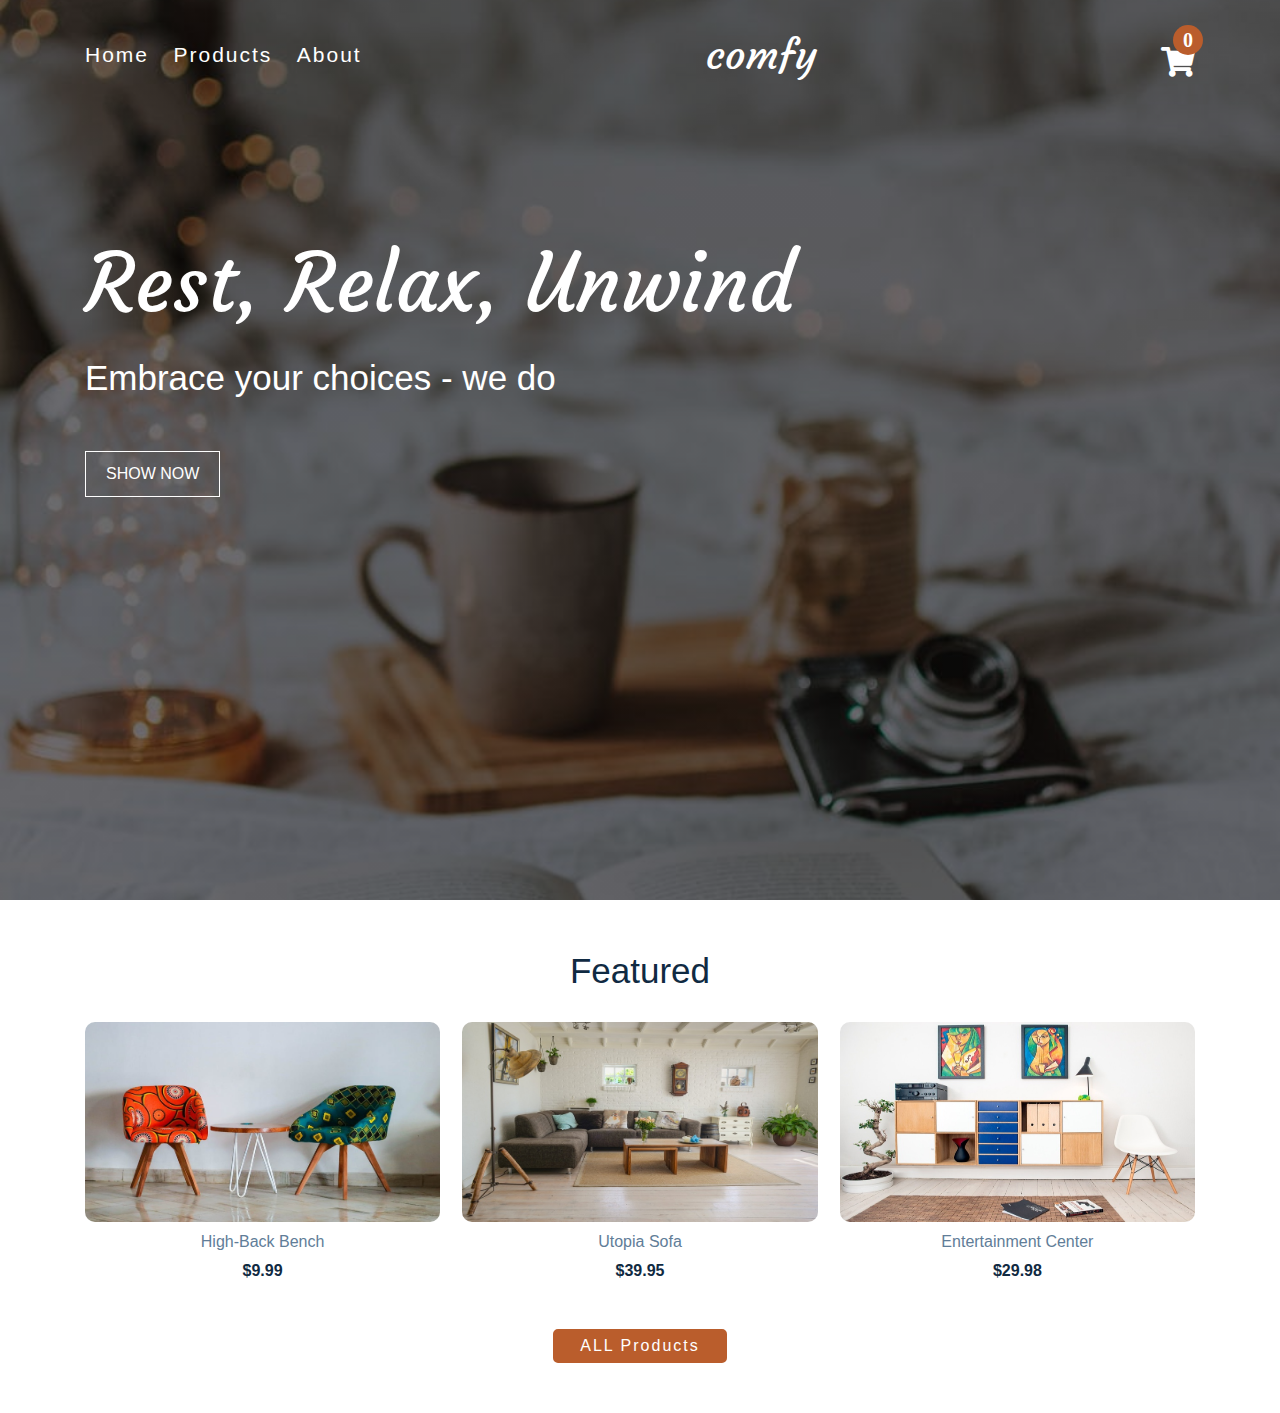
<file: index.html>
<!DOCTYPE html>
<html>
<head>
	<meta charset="UTF-8">
	<meta name="viewport" content="width=device-width, initial-scale=1">
	<link href="css/all.min.css" rel="stylesheet" type="text/css">
	<link href="css/bootstrap.css" rel="stylesheet" type="text/css">
  <link href="css/animate.min.css" rel="stylesheet" type="text/css">
	<link rel="preconnect" href="https://fonts.googleapis.com">
	<link rel="preconnect" href="https://fonts.gstatic.com" crossorigin>
	<link href="https://fonts.googleapis.com/css2?family=Courgette&display=swap" rel="stylesheet">
	<link href="css/style.css" rel="stylesheet" type="text/css">
	<title>Document</title>
	<!--[if lt IE 9]>
    <script src="/js/html5shiv.js"></script>
    <![endif]-->

</head>
<body>

	<header>

		<div class="container">

			<nav>
				<div class="drop-list">
					<i class="fas fa-bars" id="iconList"></i>
					<div class="listt">
						<i class="fas fa-times" id="iconcloselist"></i>
						<ul>
							<li> <a href="#">Home</a> </li>
							<li> <a href="products.html">Products</a> </li>
							<li> <a href="about.html">About</a> </li>
						</ul>
					</div>
					<ul class="ulLarge">
						<li> <a href="#">Home</a> </li>
						<li> <a href="products.html">Products</a> </li>
						<li> <a href="about.html">About</a> </li>
					</ul>
				</div>
				<div class="logo">
					<p>comfy</p>
				</div>
				<div class="nav-card">
					<i class="fas fa-shopping-cart" id="cardicon"><span>0</span></i>
			  </div>
			</nav>

			<article>
				<h1>Rest, Relax, Unwind</h1>
				<p>Embrace your choices - we do</p>
				<button type="button">SHOW NOW</button>
			</article>

		</div>
	</header>

	<!----------------------Card aside--------------------------------------->

	<section class="card-aside">

		<i class="fas fa-times" id="iconclosebag"></i>

		<h2>Your Bag</h2>

		<div class="card-aside-last">

			<p>Total : $ <span> 0.00 </span> </p>
			<button type="button" name="button">CHECKOUT</button>

		</div>

	</section>

<!------------------------------------------------------------->

  <section class="sec2">
		<div class="container">

			<h1>Featured</h1>

			<div class="feat-figs">

				<figure>
					<div class="fig-img">
						<img src="images\b1.jpg">
						<div class="fig-inside fig-inside-show" >
							<a href="aboutproduct.html"><i class="fas fa-search" data-id="0"></i></a>
							<i class="fas fa-shopping-cart"></i>
						</div>
					</div>
					<h6>high-back bench</h6>
					<p> $9.99 </p>
				</figure>
				<figure>
					<div class="fig-img">
						<img src="images\b2.jpg">
						<div class="fig-inside fig-inside-show">
							<a href="aboutproduct.html"><i class="fas fa-search" data-id="1"></i></a>
							<i class="fas fa-shopping-cart"></i>
						</div>
					</div>
					<h6>utopia sofa</h6>
					<p> $39.95 </p>
				</figure>
				<figure>
					<div class="fig-img">
						<img src="images\b3.jpg">
						<div class="fig-inside fig-inside-show">
							<a href="aboutproduct.html"><i class="fas fa-search" data-id="2"></i></a>
							<i class="fas fa-shopping-cart"></i>
						</div>
					</div>
					<h6>entertainment center</h6>
					<p> $29.98 </p>
				</figure>

			</div>

			<button type="button"> <a href="products.html">ALL Products</a> </button>

		</div>
	</section>












	<script src="js/jquery-3.6.0.js"></script>
	<script src="js/bootstrap.bundle.js"></script>
    <script src="js/wow.min.js"></script>
              <script>
              new WOW().init();
              </script>
	<script src="js/main.js"></script>

</body>
</html>
</file>
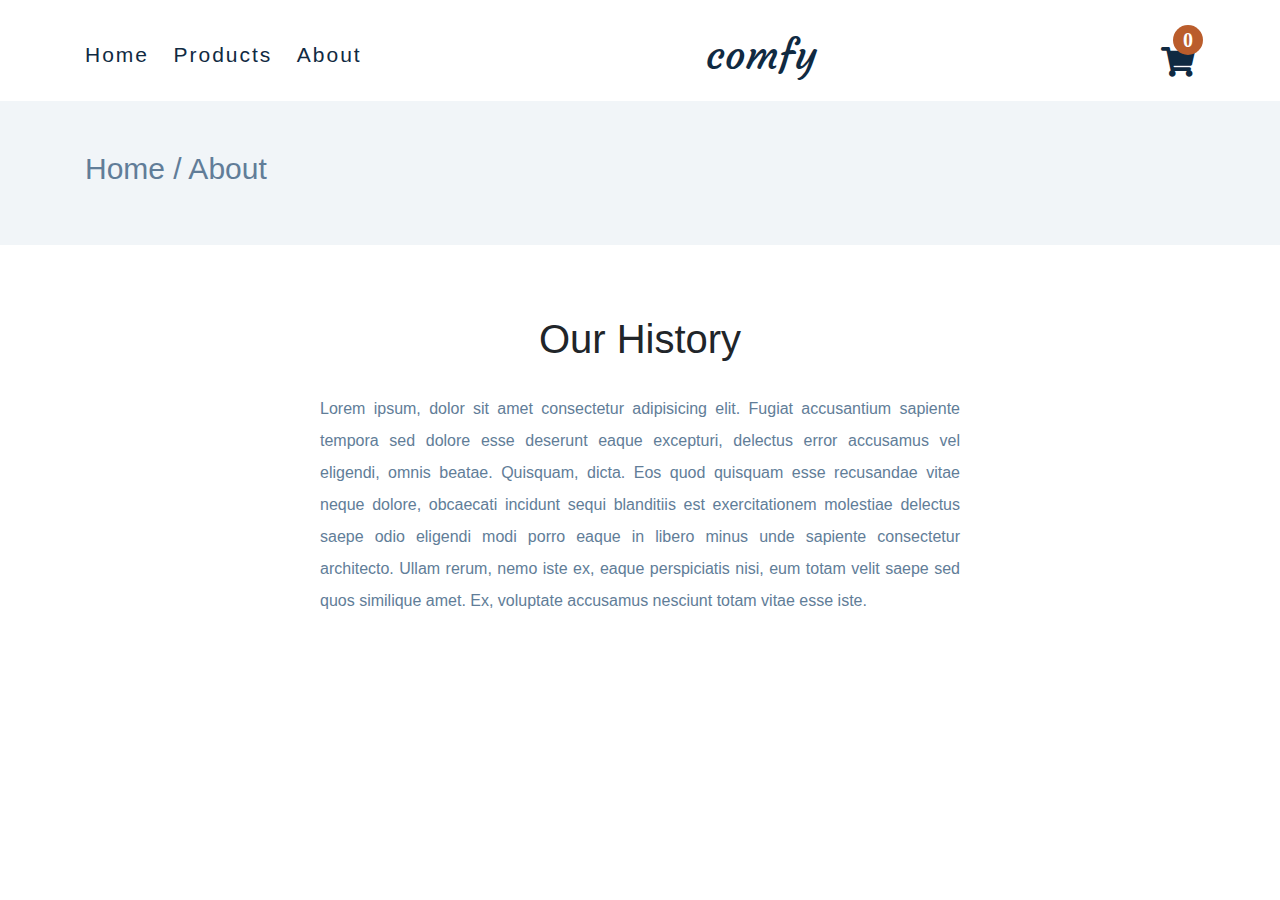
<file: about.html>
<!DOCTYPE html>
<html>
<head>
	<meta charset="UTF-8">
	<meta name="viewport" content="width=device-width, initial-scale=1">
	<link href="css/all.min.css" rel="stylesheet" type="text/css">
	<link href="css/bootstrap.css" rel="stylesheet" type="text/css">
  <link href="css/animate.min.css" rel="stylesheet" type="text/css">
	<link rel="preconnect" href="https://fonts.googleapis.com">
	<link rel="preconnect" href="https://fonts.gstatic.com" crossorigin>
	<link href="https://fonts.googleapis.com/css2?family=Courgette&display=swap" rel="stylesheet">
	<link href="css/products.css" rel="stylesheet" type="text/css">
	<title>Comfy Store</title>
	<!--[if lt IE 9]>
    <script src="/js/html5shiv.js"></script>
    <![endif]-->

</head>
<body>

	<header>

		<div class="container">

			<nav>
				<div class="drop-list">
					<i class="fas fa-bars" id="iconList"></i>
					<div class="listt">
						<i class="fas fa-times" id="iconcloselist"></i>
						<ul>
							<li> <a href="index.html">Home</a> </li>
							<li> <a href="products.html">Products</a> </li>
							<li> <a href="#">About</a> </li>
						</ul>
					</div>
					<ul class="ulLarge">
						<li> <a href="index.html">Home</a> </li>
						<li> <a href="products.html">Products</a> </li>
						<li> <a href="#">About</a> </li>
					</ul>
				</div>
				<div class="logo">
					<p>comfy</p>
				</div>
				<div class="nav-card">
					<i class="fas fa-shopping-cart" id="cardicon"><span>0</span></i>
			  </div>
			</nav>

		</div>
	</header>

	<!----------------------Card aside--------------------------------------->

	<section class="card-aside">

		<i class="fas fa-times" id="iconclosebag"></i>

		<h2>Your Bag</h2>

		<div class="card-aside-last">

			<p>Total : $ <span> 0.00 </span> </p>
			<button type="button" name="button">CHECKOUT</button>

		</div>

	</section>





<!------------------------------------------------------------->

  <section class="sec1">
    <div class="container">
      <h1>Home / About</h1>
    </div>
  </section>

<!------------------------------------------------------------->

<section class="abt">

  <h1>Our History</h1>

  <p>Lorem ipsum, dolor sit amet consectetur adipisicing elit. Fugiat accusantium sapiente tempora sed dolore esse deserunt eaque excepturi, delectus error accusamus vel eligendi, omnis beatae. Quisquam, dicta. Eos quod quisquam esse recusandae vitae neque dolore, obcaecati incidunt sequi blanditiis est exercitationem molestiae delectus saepe odio eligendi modi porro eaque in libero minus unde sapiente consectetur architecto. Ullam rerum, nemo iste ex, eaque perspiciatis nisi, eum totam velit saepe sed quos similique amet. Ex, voluptate accusamus nesciunt totam vitae esse iste. </p>

  
</section>














	<script src="js/jquery-3.6.0.js"></script>
	<script src="js/bootstrap.bundle.js"></script>
    <script src="js/wow.min.js"></script>
              <script>
              new WOW().init();
              </script>
	<script src="js/main.js"></script>

</body>
</html>
</file>
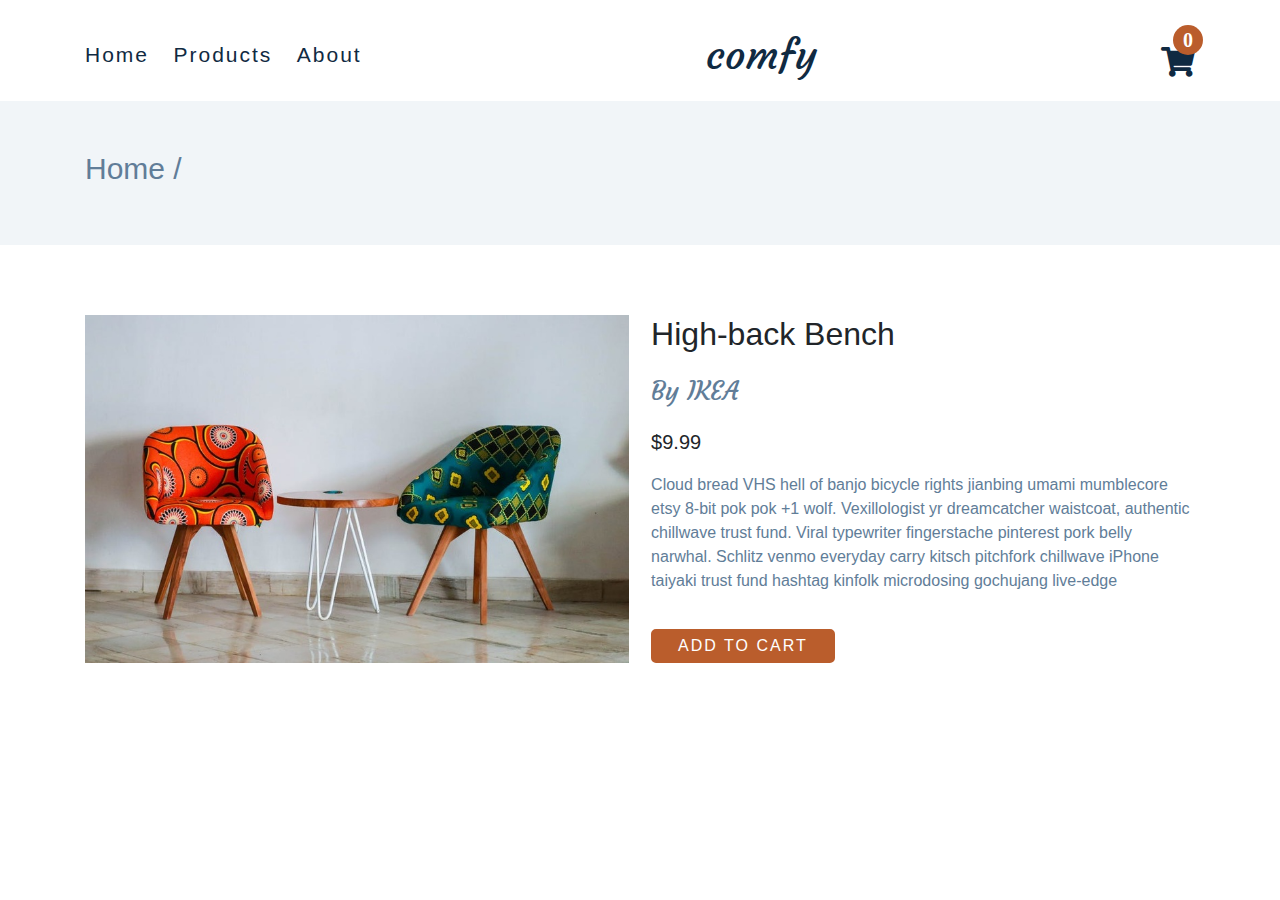
<file: aboutproduct.html>
<!DOCTYPE html>
<html>
<head>
	<meta charset="UTF-8">
	<meta name="viewport" content="width=device-width, initial-scale=1">
	<link href="css/all.min.css" rel="stylesheet" type="text/css">
	<link href="css/bootstrap.css" rel="stylesheet" type="text/css">
  <link href="css/animate.min.css" rel="stylesheet" type="text/css">
	<link rel="preconnect" href="https://fonts.googleapis.com">
	<link rel="preconnect" href="https://fonts.gstatic.com" crossorigin>
	<link href="https://fonts.googleapis.com/css2?family=Courgette&display=swap" rel="stylesheet">
	<link href="css/products.css" rel="stylesheet" type="text/css">
	<title>Comfy Store</title>
	<!--[if lt IE 9]>
    <script src="/js/html5shiv.js"></script>
    <![endif]-->

</head>
<body>

	<header>

		<div class="container">

			<nav>
				<div class="drop-list">
					<i class="fas fa-bars" id="iconList"></i>
					<div class="listt">
						<i class="fas fa-times" id="iconcloselist"></i>
						<ul>
							<li> <a href="index.html">Home</a> </li>
							<li> <a href="products.html">Products</a> </li>
							<li> <a href="about.html">About</a> </li>
						</ul>
					</div>
					<ul class="ulLarge">
						<li> <a href="index.html">Home</a> </li>
						<li> <a href="products.html">Products</a> </li>
						<li> <a href="about.html">About</a> </li>
					</ul>
				</div>
				<div class="logo">
					<p>comfy</p>
				</div>
				<div class="nav-card">
					<i class="fas fa-shopping-cart" id="cardicon"><span>0</span></i>
			  </div>
			</nav>

		</div>
	</header>

	<!----------------------Card aside--------------------------------------->

	<section class="card-aside">

		<i class="fas fa-times" id="iconclosebag"></i>

		<h2>Your Bag</h2>

		<div class="card-aside-last">

			<p>Total : $ <span> 0.00 </span> </p>
			<button type="button" name="button">CHECKOUT</button>

		</div>

	</section>





<!---------------------- sec1111 --------------------------------------->

  <section class="sec1">
    <div class="container">
      <h1>Home / </h1>
    </div>
  </section>

<!---------------------- sec222 --------------------------------------->

  <main>

    <div class="container">

      <aside class="main-aside">
        <img src="images\b1.jpg" alt="jk" id="prod-img">
      </aside>

      <article class="main-artcl">

        <h2 id="prod-name"> High-back Bench </h2>

        <p id="prod-type"> By IKEA </p>

        <p id="prod-price"> $9.99 </p>

        <p id="prod-desc">Cloud bread VHS hell of banjo bicycle rights jianbing umami mumblecore etsy 8-bit pok pok +1 wolf. Vexillologist yr dreamcatcher waistcoat, authentic chillwave trust fund. Viral typewriter fingerstache pinterest pork belly narwhal. Schlitz venmo everyday carry kitsch pitchfork chillwave iPhone taiyaki trust fund hashtag kinfolk microdosing gochujang live-edge</p>

        <button type="button" name="button">ADD TO CART</button>

      </article>

    </div>

  </main>















	<script src="js/jquery-3.6.0.js"></script>
	<script src="js/bootstrap.bundle.js"></script>
    <script src="js/wow.min.js"></script>
              <script>
              new WOW().init();
              </script>
	<script src="js/main.js"></script>

</body>
</html>
</file>
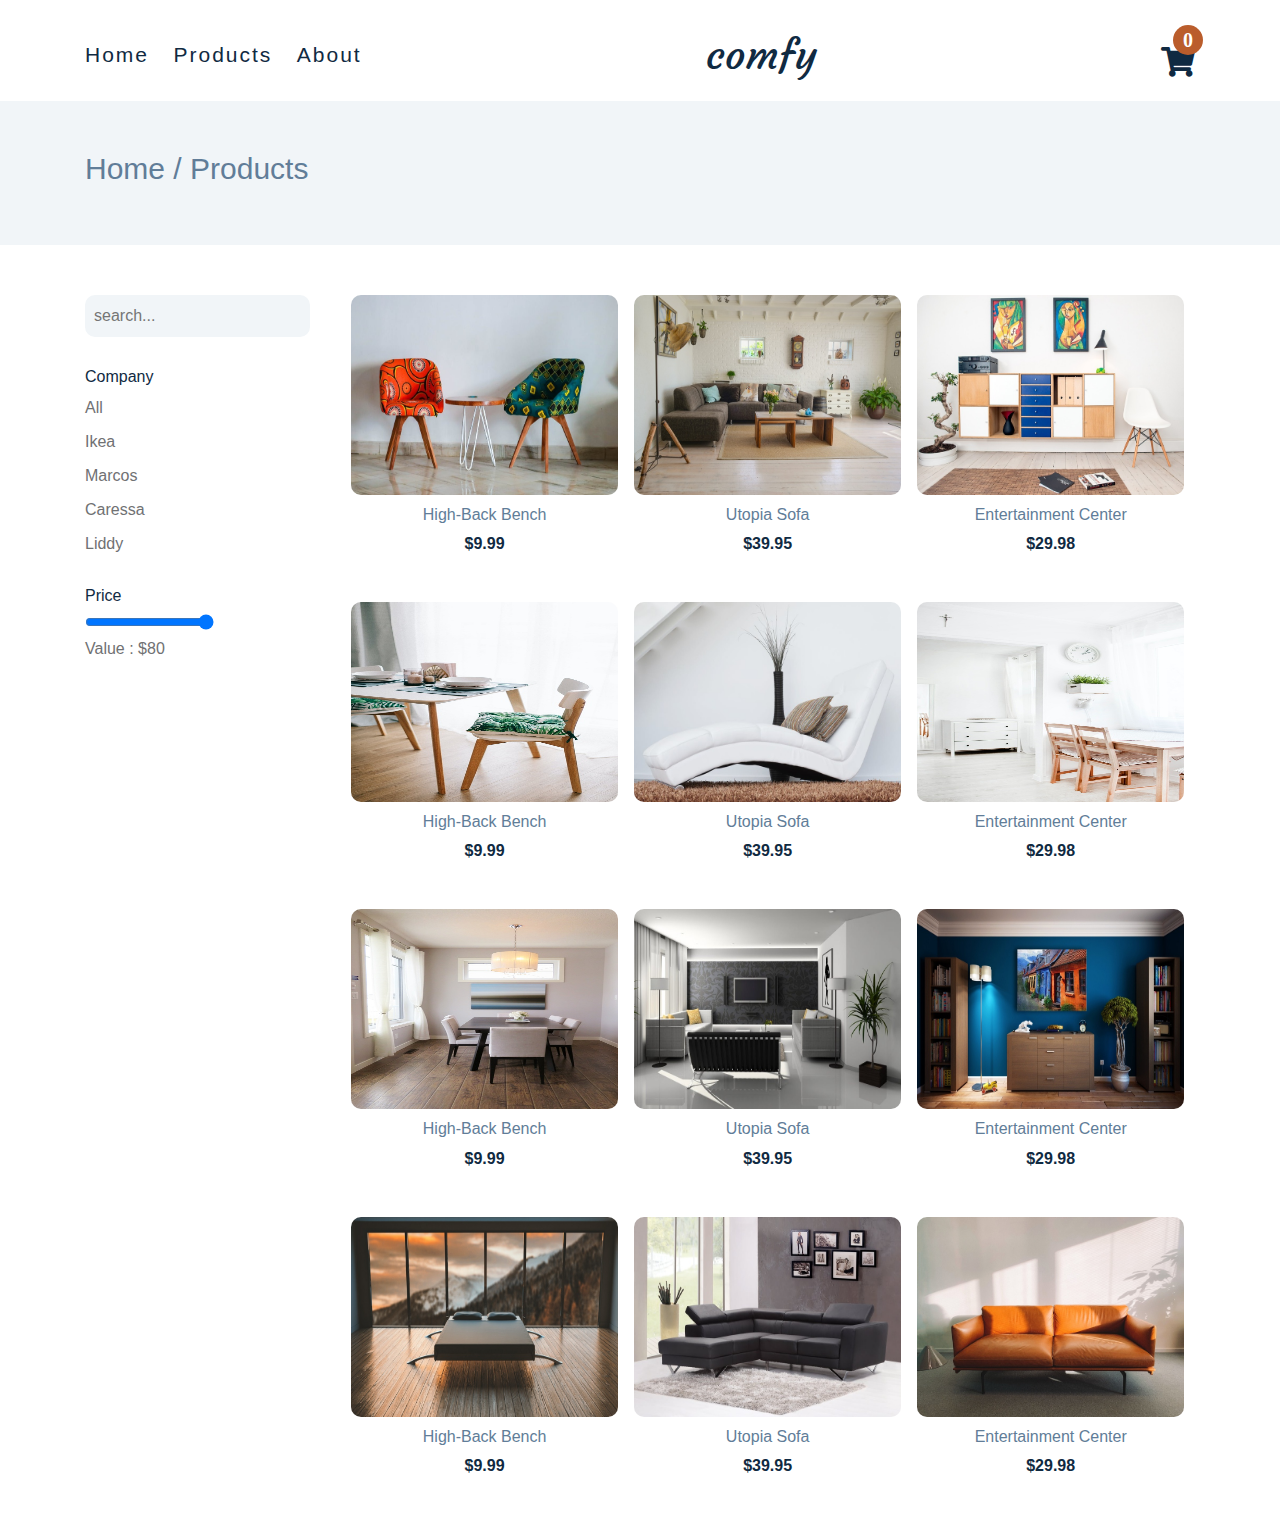
<file: products.html>
<!DOCTYPE html>
<html>
<head>
	<meta charset="UTF-8">
	<meta name="viewport" content="width=device-width, initial-scale=1">
	<link href="css/all.min.css" rel="stylesheet" type="text/css">
	<link href="css/bootstrap.css" rel="stylesheet" type="text/css">
  <link href="css/animate.min.css" rel="stylesheet" type="text/css">
	<link rel="preconnect" href="https://fonts.googleapis.com">
	<link rel="preconnect" href="https://fonts.gstatic.com" crossorigin>
	<link href="https://fonts.googleapis.com/css2?family=Courgette&display=swap" rel="stylesheet">
	<link href="css/products.css" rel="stylesheet" type="text/css">
	<title>Comfy Store</title>
	<!--[if lt IE 9]>
    <script src="/js/html5shiv.js"></script>
    <![endif]-->

</head>
<body>

	<header>

		<div class="container">

			<nav>
				<div class="drop-list">
					<i class="fas fa-bars" id="iconList"></i>
					<div class="listt">
						<i class="fas fa-times" id="iconcloselist"></i>
						<ul>
							<li> <a href="index.html">Home</a> </li>
							<li> <a href="products.html">Products</a> </li>
							<li> <a href="about.html">About</a> </li>
						</ul>
					</div>
					<ul class="ulLarge">
						<li> <a href="index.html">Home</a> </li>
						<li> <a href="products.html">Products</a> </li>
						<li> <a href="about.html">About</a> </li>
					</ul>
				</div>
				<div class="logo">
					<p>comfy</p>
				</div>
				<div class="nav-card">
					<i class="fas fa-shopping-cart" id="cardicon"><span>0</span></i>
			  </div>
			</nav>

		</div>
	</header>

	<!----------------------Card aside--------------------------------------->

	<section class="card-aside">

		<i class="fas fa-times" id="iconclosebag"></i>

		<h2>Your Bag</h2>

		<div class="card-aside-last">

			<p>Total : $ <span> 0.00 </span> </p>
			<button type="button" name="button">CHECKOUT</button>

		</div>

	</section>





<!------------------------------------------------------------->

  <section class="sec1">
    <div class="container">
      <h1>Home / Products</h1>
    </div>
  </section>

<!------------------------------------------------------------->

  <section class="sec2">
		<div class="container">

      <aside class="sec2-aside">

        <div class="sec2-inpt">
          <form class="" action="index.html" method="post">
            <input type="text" name="search" value="" placeholder="search...">
          </form>
        </div>

        <div class="sec2-choic">
          <h6>Company</h6>
          <ul>
            <li>All</li>
            <li>Ikea</li>
            <li>Marcos</li>
            <li>Caressa</li>
            <li>Liddy</li>
          </ul>
        </div>

        <div class="sec2-rng">
          <h6>Price</h6>
          <input type="range" name="range" value="80" max="80">
          <p>Value : <span>$80</span></p>
        </div>

      </aside>

			<div class="feat-figs">

				<figure>
					<div class="fig-img">
						<img src="images\b1.jpg">
						<div class="fig-inside fig-inside-show" >
							<a href="aboutproduct.html"><i class="fas fa-search" data-id="0"></i></a>
							<i class="fas fa-shopping-cart"></i>
						</div>
					</div>
					<h6>high-back bench</h6>
					<p> $9.99 </p>
				</figure>
				<figure>
					<div class="fig-img">
						<img src="images\b2.jpg">
						<div class="fig-inside fig-inside-show">
							<a href="aboutproduct.html"><i class="fas fa-search" data-id="1"></i></a>
							<i class="fas fa-shopping-cart"></i>
						</div>
					</div>
					<h6>utopia sofa</h6>
					<p> $39.95 </p>
				</figure>
				<figure>
					<div class="fig-img">
						<img src="images\b3.jpg">
						<div class="fig-inside fig-inside-show">
							<a href="aboutproduct.html"><i class="fas fa-search" data-id="2"></i></a>
							<i class="fas fa-shopping-cart"></i>
						</div>
					</div>
					<h6>entertainment center</h6>
					<p> $29.98 </p>
				</figure>

        <figure>
          <div class="fig-img">
            <img src="images\b4.jpg">
            <div class="fig-inside fig-inside-show" >
              <a href="aboutproduct.html"><i class="fas fa-search"></i></a>
              <i class="fas fa-shopping-cart"></i>
            </div>
          </div>
          <h6>high-back bench</h6>
          <p> $9.99 </p>
        </figure>
        <figure>
          <div class="fig-img">
            <img src="images\b5.jpg">
            <div class="fig-inside fig-inside-show">
              <a href="aboutproduct.html"><i class="fas fa-search"></i></a>
              <i class="fas fa-shopping-cart"></i>
            </div>
          </div>
          <h6>utopia sofa</h6>
          <p> $39.95 </p>
        </figure>
        <figure>
          <div class="fig-img">
            <img src="images\b6.jpg">
            <div class="fig-inside fig-inside-show">
              <a href="aboutproduct.html"><i class="fas fa-search"></i></a>
              <i class="fas fa-shopping-cart"></i>
            </div>
          </div>
          <h6>entertainment center</h6>
          <p> $29.98 </p>
        </figure>

        <figure>
          <div class="fig-img">
            <img src="images\b7.jpg">
            <div class="fig-inside fig-inside-show" >
              <a href="aboutproduct.html"><i class="fas fa-search"></i></a>
              <i class="fas fa-shopping-cart"></i>
            </div>
          </div>
          <h6>high-back bench</h6>
          <p> $9.99 </p>
        </figure>
        <figure>
          <div class="fig-img">
            <img src="images\b8.jpg">
            <div class="fig-inside fig-inside-show">
              <a href="aboutproduct.html"><i class="fas fa-search"></i></a>
              <i class="fas fa-shopping-cart"></i>
            </div>
          </div>
          <h6>utopia sofa</h6>
          <p> $39.95 </p>
        </figure>
        <figure>
          <div class="fig-img">
            <img src="images\b9.jpg">
            <div class="fig-inside fig-inside-show">
              <a href="aboutproduct.html"><i class="fas fa-search"></i></a>
              <i class="fas fa-shopping-cart"></i>
            </div>
          </div>
          <h6>entertainment center</h6>
          <p> $29.98 </p>
        </figure>
        <figure>
          <div class="fig-img">
            <img src="images\b10.jpg">
            <div class="fig-inside fig-inside-show" >
              <a href="aboutproduct.html"><i class="fas fa-search"></i></a>
              <i class="fas fa-shopping-cart"></i>
            </div>
          </div>
          <h6>high-back bench</h6>
          <p> $9.99 </p>
        </figure>
        <figure>
          <div class="fig-img">
            <img src="images\b11.jpg">
            <div class="fig-inside fig-inside-show">
              <a href="aboutproduct.html"><i class="fas fa-search"></i></a>
              <i class="fas fa-shopping-cart"></i>
            </div>
          </div>
          <h6>utopia sofa</h6>
          <p> $39.95 </p>
        </figure>
        <figure>
          <div class="fig-img">
            <img src="images\b12.jpg">
            <div class="fig-inside fig-inside-show">
              <a href="aboutproduct.html"><i class="fas fa-search"></i></a>
              <i class="fas fa-shopping-cart"></i>
            </div>
          </div>
          <h6>entertainment center</h6>
          <p> $29.98 </p>
        </figure>






			</div>

		</div>
	</section>












	<script src="js/jquery-3.6.0.js"></script>
	<script src="js/bootstrap.bundle.js"></script>
    <script src="js/wow.min.js"></script>
              <script>
              new WOW().init();
              </script>
	<script src="js/main.js"></script>

</body>
</html>
</file>
<file: css/style.css>
/* Extra small devices (portrait phones, less than 576px)
No media query since this is the default if you use "mobile first" */
/* Small devices (landscape phones, 576px and up) */
body
{
  box-sizing: border-box;
}

header
{
  background: linear-gradient(rgba(0,0,0,.5),rgba(0,0,0,.5)),
  url('../images/main-bcg.jpeg');
  background-size: cover;
  background-position: center center;
  background-repeat: no-repeat;
  width: 100%;
  height: 100vh;
  padding-top: 25px;
  color: #fff;
  position: relative;

}
header nav
{
  display: flex;
  justify-content: space-between;
  align-items: center;
}
header nav .drop-list>i
{
  background-color: #BA5D2C;
  font-size: 30px;
  padding: 7px 18px;
  border-radius: 20px;
  cursor: pointer;
}
header nav .drop-list .listt
{
  position: absolute;
  top: 0;
  left: -100%;
  background-color: #F1F5F8;
  height: 100%;
  width: 100%;
  padding-top: 100px;
  transition: all .7s;
  z-index: 200;
}
header nav .drop-list .listt ul
{
  list-style: none;
}
header nav .drop-list .listt ul li
{
  margin-bottom: 20px;
}
header nav .drop-list .listt ul li a
{
  color: #102A42;
  font-size: 30px;
  text-decoration: none;
}
header nav .drop-list .listt i
{
  color: #617D98;
  position: absolute;
  top: 30px;
  right: 30px;
  font-size: 30px;
  cursor: pointer;
}
header nav .drop-list .ulLarge
{
  display: none;
}
header nav .logo
{
    font-family: 'Courgette', cursive;
    font-size: 40px
}
header nav .nav-card i
{
  font-size: 30px;
  position: relative;
  cursor: pointer;
}
header nav .nav-card i span
{
  position: absolute;
  top: -22px;
  right: -8px;
  display: block;
  background-color: #BA5D2C;
  padding: 5px 10px;
  font-size: 20px;
  border-radius: 50%;
}

header article
{
  margin-top: 15vh;
}
header article h1
{
    font-family: 'Courgette', cursive;
    font-size: 60px
}
header article p
{
  font-size: 25px;
  margin-top: 20px;
}
header article button
{
  background-color: transparent;
  padding: 10px 20px;
  outline: none;
  border: 1px solid #fff;
  color: #fff;
  margin-top: 30px;
  transition: all .5s
}
header article button:hover
{
  background-color: #fff;
  color: #BA5D2C
}

/*********************cARD sAIDE*****************************/

.card-aside
{
  position: fixed;
  top: 0;
  right: -100%;
  background-color:#F1F5F8;
  height: 100%;
  width: 100%;
  transition: all .7s;
  z-index: 10;
}
.card-aside>i
{
  font-size: 30px;
  color: #617D98;
  cursor: pointer;
  padding: 20px;
}
.card-aside>h2
{
  text-align: center;
  font-family: 'Courgette', cursive;
}

.card-aside .card-aside-last
{
  position: absolute;
  bottom: 20px;
  left: 50%;
  transform: translate(-50%,0);
}
.card-aside .card-aside-last p
{
  font-family: 'Courgette', cursive;
  font-size: 25px;
  text-align: center;
}
.card-aside .card-aside-last button
{

    background-color: #BA5D2C;
    padding: 6px 50px;
    outline: none;
    border: 1px solid #fff;
    color: #fff;
    transition: all .5s;
    border-radius: 10px

}
.card-aside .card-aside-last button:hover
{
  background-color: #fff;
  color: #BA5D2C;
  border: 1px solid #BA5D2C;

}

/****************************************************/

.sec2
{
  margin-top: 50px;
  text-align: center;
  padding-bottom: 50px
}
.sec2>div>h1
{
  font-size: 35px;
  color: #102A42;
  margin-bottom: 30px
}
.sec2 .feat-figs figure
{
  margin-bottom: 30px
}
.sec2 .feat-figs figure img
{
  width: 100%;
  border-radius: 10px
}
.sec2 .feat-figs figure h6
{
  color: #617D98;
  text-transform: capitalize;
  margin-top: 10px
}
.sec2 .feat-figs figure p
{
  color: #102A42;
  font-weight: 600
}
.sec2 .feat-figs .fig-img
{
  position: relative;

}
.sec2 .feat-figs figure .fig-inside
{
  position: absolute;
  top: 50%;
  left: 50%;
  transform: translate(-50%,-50%);
}
.fig-inside-show
{
  display: none;
}
.sec2 .feat-figs figure .fig-img .fig-inside i
{
  background-color: #BA5D2C;
  font-size: 15px;
  padding: 10px;
  border-radius: 20px;
  cursor: pointer;
  color: #fff;
  margin-right: 10px;
}
.sec2 .feat-figs figure .fig-img .fig-inside i:hover
{
  cursor: pointer;
}

.sec2 button
{
  background-color: #BA5D2C;
  outline: none;
  border: none;
  padding: 3px 25px;
  letter-spacing: 2px;
  border-radius: 5px;
  transition: all .5s;
  border: 2px solid #BA5D2C;
}
.sec2 button a
{
  color: #fff;
  text-decoration: none;
}
.sec2 button:hover
{
  background-color: #fff;
  border: 2px solid #BA5D2C;
  color: #BA5D2C;
}
.sec2 button:hover a
{
  color: #BA5D2C;
}






/****************************************************/
/****************************************************/
/****************************************************/
/****************************************************/
@media (min-width: 576px) {
}
/* Medium devices (tablets, 768px and up) */
@media (min-width: 768px) {

  #iconList
  {
    display: none;
  }

  header nav .drop-list .listt
  {
    display: none;
  }

  header nav .drop-list .ulLarge
  {
    list-style: none;
    display: block;
    padding-left: 0
  }
  header nav .drop-list .ulLarge li
  {
    display: inline-block;
  }
  header nav .drop-list .ulLarge li:not(header nav .drop-list .ulLarge li:last-child)
  {
    margin-right: 20px;
  }
  header nav .drop-list .ulLarge a
  {
    color: #fff;
    font-size: 21px;
    text-decoration: none;
    letter-spacing: 2px
  }
  header nav .drop-list .ulLarge a:hover
  {
    color: #BA5D2C;
  }
  .sec2 .feat-figs
  {
    width: 60%;
    margin-left: auto;
    margin-right: auto;
  }
  .card-aside
  {
    width: 400px
  }


}
/* Large devices (desktops, 992px and up) */
@media (min-width: 992px) {

  header article h1
  {
      font-size: 80px
  }
  header article p
  {
    font-size: 35px;
  }
  .sec2 .feat-figs
  {
    width: 100%;
    display: flex;
    justify-content: space-between;
  }
  .sec2 .feat-figs figure
  {
    width: 32%;
  }
  .sec2 .feat-figs figure .fig-img img
  {
    height: 200px;
  }

}
/* Extra large devices (large desktops, 1200px and up) */
@media (min-width: 1200px) {
}
</file>
<file: css/products.css>
/* Extra small devices (portrait phones, less than 576px)
No media query since this is the default if you use "mobile first" */
/* Small devices (landscape phones, 576px and up) */
body
{
  box-sizing: border-box;
}

header
{
  padding-top: 25px;
  color: #102A42;
  position: relative;
}
header nav
{
  display: flex;
  justify-content: space-between;
  align-items: center;
}
header nav .drop-list>i
{
  background-color: #BA5D2C;
  font-size: 30px;
  padding: 7px 18px;
  border-radius: 20px;
  cursor: pointer;
  color: #fff
}
header nav .drop-list .listt
{
  position: fixed;
  top: 0;
  left: -100%;
  background-color: #F1F5F8;
  height: 100%;
  width: 100%;
  padding-top: 100px;
  transition: all .7s;
  z-index: 10;
}
header nav .drop-list .listt ul
{
  list-style: none;
}
header nav .drop-list .listt ul li
{
  margin-bottom: 20px;
}
header nav .drop-list .listt ul li a
{
  color: #102A42;
  font-size: 30px;
  text-decoration: none;
}
header nav .drop-list .listt i
{
  color: #617D98;
  position: absolute;
  top: 30px;
  right: 30px;
  font-size: 30px;
  cursor: pointer;
}
header nav .drop-list .ulLarge
{
  display: none;
}
header nav .logo
{
    font-family: 'Courgette', cursive;
    font-size: 40px
}
header nav .nav-card i
{
  font-size: 30px;
  position: relative;
  cursor: pointer;
}
header nav .nav-card i span
{
  position: absolute;
  top: -22px;
  right: -8px;
  display: block;
  background-color: #BA5D2C;
  padding: 5px 10px;
  font-size: 20px;
  border-radius: 50%;
  color: #fff;
}

/*********************cARD sAIDE*****************************/

.card-aside
{
  position: fixed;
  top: 0;
  right: -100%;
  background-color:#F1F5F8;
  height: 100%;
  width: 100%;
  transition: all .7s;
  z-index: 10;
}
.card-aside>i
{
  font-size: 30px;
  color: #617D98;
  cursor: pointer;
  padding: 20px;
}
.card-aside>h2
{
  text-align: center;
  font-family: 'Courgette', cursive;
}

.card-aside .card-aside-last
{
  position: absolute;
  bottom: 20px;
  left: 50%;
  transform: translate(-50%,0);
}
.card-aside .card-aside-last p
{
  font-family: 'Courgette', cursive;
  font-size: 25px;
  text-align: center;
}
.card-aside .card-aside-last button
{

    background-color: #BA5D2C;
    padding: 6px 50px;
    outline: none;
    border: 1px solid #fff;
    color: #fff;
    transition: all .5s;
    border-radius: 10px

}
.card-aside .card-aside-last button:hover
{
  background-color: #fff;
  color: #BA5D2C;
  border: 1px solid #BA5D2C;

}


/****************************************************/
.sec1
{
  background-color: #F1F5F8;
  padding: 50px 0;
}
.sec1 h1
{
  color: #617D98;
  font-size: 30px
}

/****************************************************/

.sec2
{
  margin-top: 50px;
}

.sec2 .sec2-aside .sec2-inpt input
{
  overflow: visible;
  background-color: #F1F5F8;
  color: #707173;
  outline: none;
  border: none;
  padding: 9px;
  border-radius: 10px;
}

.sec2 .sec2-aside .sec2-choic
{
  margin: 30px 0;
}
.sec2 .sec2-aside .sec2-choic h6 , .sec2 .sec2-aside .sec2-rng h6
{
  color: #102A42
}
.sec2 .sec2-aside .sec2-choic ul
{
  list-style: none;
  padding: 0
}
.sec2 .sec2-aside .sec2-choic ul li
{
  color: #707173;
  margin-top: 10px
}
 .sec2 .sec2-aside .sec2-rng  p
{
  color: #707173;
}











.sec2 .feat-figs figure
{
  margin-bottom: 30px;
  text-align: center;
}
.sec2 .feat-figs figure img
{
  width: 100%;
  border-radius: 10px;
  height: 250px;

}
.sec2 .feat-figs figure h6
{
  color: #617D98;
  text-transform: capitalize;
  margin-top: 10px
}
.sec2 .feat-figs figure p
{
  color: #102A42;
  font-weight: 600
}
.sec2 .feat-figs .fig-img
{
  position: relative;

}
.sec2 .feat-figs figure .fig-inside
{
  position: absolute;
  top: 50%;
  left: 50%;
  transform: translate(-50%,-50%);
}
.fig-inside-show
{
  display: none;
}
.sec2 .feat-figs figure .fig-img .fig-inside i
{
  background-color: #BA5D2C;
  font-size: 15px;
  padding: 10px;
  border-radius: 20px;
  cursor: pointer;
  color: #fff;
  margin-right: 10px;
}
.sec2 .feat-figs figure .fig-img .fig-inside i:hover
{
  cursor: pointer;
}

.sec2 button
{
  background-color: #BA5D2C;
  outline: none;
  border: none;
  padding: 3px 25px;
  color: #fff;
  letter-spacing: 2px;
  border-radius: 5px;
  transition: all .5s;
  border: 2px solid #BA5D2C;
}
.sec2 button:hover
{
  background-color: #fff;
  border: 2px solid #BA5D2C;
  color: #BA5D2C;
}


/******************About . HtML**********************************/
/******************About . HtML**********************************/
/******************About . HtML**********************************/

.abt
{
  text-align: center;
  margin-top: 70px;
  width: 90%;
  margin-left: auto;
  margin-right: auto;
}
.abt p
{
  text-align: justify;
  color: #617D98;
  margin-top: 30px;
  line-height: 2
}
/********************About Product********************************/
/********************About Product********************************/
/********************About Product********************************/
main
{
  padding: 70px 0;
}
main .main-aside img
{
  width: 100%
}
main .main-artcl
{
  margin-top: 30px
}
#prod-type
{
  color: #617D98;
  font-family: 'Courgette', cursive;
  margin-top: 20px;
  font-size: 25px
}
#prod-price
{
  font-size: 20px
}
#prod-desc
{
  color: #617D98
}
main .main-artcl button
{
  background-color: #BA5D2C;
  outline: none;
  border: none;
  padding: 3px 25px;
  color: #fff;
  letter-spacing: 2px;
  border-radius: 5px;
  transition: all .5s;
  border: 2px solid #BA5D2C;
  margin-top: 20px
}

main .main-artcl button:hover
{
  background-color: #fff;
  border: 2px solid #BA5D2C;
  color: #BA5D2C;
}
/****************************************************/
/****************************************************/
/****************************************************/
/****************************************************/
@media (min-width: 576px) {
}
/* Medium devices (tablets, 768px and up) */
@media (min-width: 768px) {

  #iconList
  {
    display: none;
  }

  header nav .drop-list .listt
  {
    display: none;
  }

  header nav .drop-list .ulLarge
  {
    list-style: none;
    display: block;
    padding-left: 0
  }
  header nav .drop-list .ulLarge li
  {
    display: inline-block;
  }
  header nav .drop-list .ulLarge li:not(header nav .drop-list .ulLarge li:last-child)
  {
    margin-right: 20px;
  }
  header nav .drop-list .ulLarge a
  {
    color: #102A42;
    font-size: 21px;
    text-decoration: none;
    letter-spacing: 2px
  }
  header nav .drop-list .ulLarge a:hover
  {
    color: #BA5D2C;
  }
  .sec2 .feat-figs
  {
    width: 60%;
    margin-left: auto;
    margin-right: auto;
  }
  .card-aside
  {
    width: 400px
  }
  .abt
  {
    width: 70%;
  }


}
/* Large devices (desktops, 992px and up) */
@media (min-width: 992px) {

  .sec2 .feat-figs
  {
    width: 100%;
    display: flex;
    justify-content: space-between;
    flex-wrap: wrap;
  }
  .sec2 .feat-figs figure
  {
    width: 49%;
  }
  .sec2 .feat-figs figure img
  {
    height: 200px
  }
  .sec2 .container
  {
    display: flex;
    justify-content: space-between;
  }
  .sec2 .container aside
  {
    width: 23%
  }
  .sec2 .container .feat-figs
  {
    width: 75%
  }
  .abt
  {
    width: 50%;
  }
  main .container
  {
    display: flex;
    justify-content: space-between;
  }
  main .main-aside
  {
    width: 49%
  }
  main .main-artcl
  {
    width: 49%;
    margin-top: 0
  }


}
/* Extra large devices (large desktops, 1200px and up) */
@media (min-width: 1200px) {

  .sec2 .feat-figs figure
  {
    width: 32%;
  }
}
</file>
